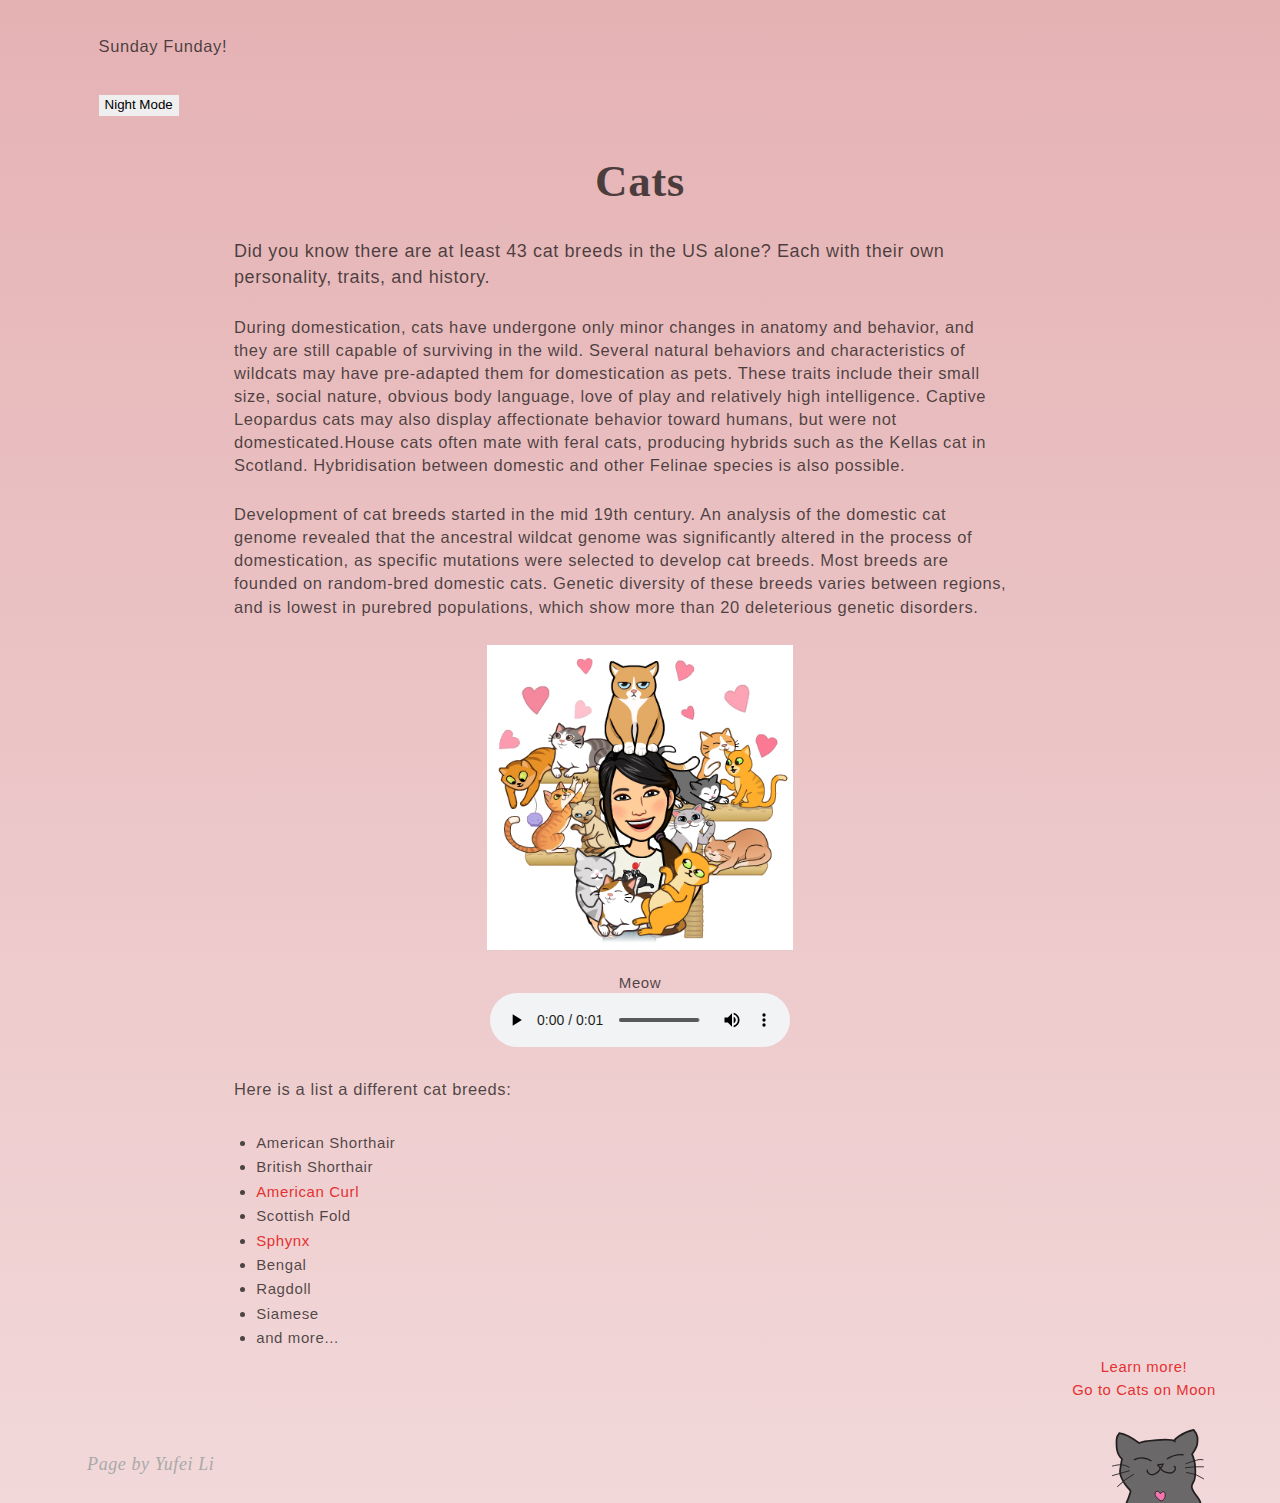
<file: cats/index.html>
<!DOCTYPE html>
<html>

<head>
    <meta charset="UTF-8">
    <title>Cats</title>
    <meta name="author" content="Yufei Li" />
    <meta name="description" content="All About Cats" />
    <meta name="viewport" content="width=device-width, initial-scale=1.0" />
    <link rel="stylesheet" type="text/css" href="css/styles.css" />
</head>

<body>
    <header>
        <h3 id="date"></h3>
        <h3><button type="button">Night Mode</button></h3>
        <h1>Cats</h1>
    </header>
    <main class="grid">
        <div class="content">
            <p>
            <h2>Did you know there are at least 43 cat breeds in the US alone? Each with their own personality, traits,
                and
                history.
            </h2>
            </p>
            <p>
            <h3>During domestication, cats have undergone only minor changes in anatomy and behavior, and they are still
                capable of surviving in the wild. Several natural behaviors and characteristics of wildcats may have
                pre-adapted them for domestication as pets. These traits include their small size, social nature,
                obvious
                body language, love of play and relatively high intelligence. Captive Leopardus cats may also display
                affectionate behavior toward humans, but were not domesticated.House cats often mate with feral cats,
                producing hybrids such as the Kellas cat in Scotland. Hybridisation between domestic and other Felinae
                species is also possible. </h3>
            </p>
            <p>
            <h3> Development of cat breeds started in the mid 19th century. An analysis of the domestic cat genome
                revealed
                that the ancestral wildcat genome was significantly altered in the process of domestication, as specific
                mutations were selected to develop cat breeds. Most breeds are founded on random-bred domestic cats.
                Genetic
                diversity of these breeds varies between regions, and is lowest in purebred populations, which show more
                than 20 deleterious genetic disorders.</h3>
            </p>
            <section class='image'>
                <img src="images/cats.png" alt="My bitmoji with cats" sizes="(max-width: 1024px) 100vw,
            60vw" srcset="images/cats-s.png 600w, images/cats.png 1000w" id='bitmoji'/>
            </section>
            <figure>
                <figcaption>Meow</figcaption>
                <audio
                    controls
                    src="audio/meow.mp3">
                        Your browser does not support the
                        <code>audio</code> element.
                </audio>
            </figure>
            <nav>
                <h3>Here is a list a different cat breeds:</h3>
                <ul class="flex">
                    <li class="list">
                        American Shorthair
                    </li>
                    <li class="list">
                        British Shorthair
                    </li>
                    <li class="list">
                        <a href="curl.html">American Curl</a>
                    </li>
                    <li class="list">
                        Scottish Fold
                    </li>
                    <li class="list">
                        <a href="sphynx.html">Sphynx</a>
                    </li>
                    <li class="list">
                        Bengal
                    </li>
                    <li class="list">
                        Ragdoll
                    </li>
                    <li class="list">
                        Siamese
                    </li>
                    <li class="list">
                        and more...
                    </li>
                </ul>
        </div>
        </nav>
        <br>
        <p class="navi">
            <a href="https://en.wikipedia.org/wiki/Cat" target="_blank" class="links" id="right">
                Learn more!
            </a>
            <br>
            <a href="catsonmoon.html" class="links">Go to Cats on Moon</a>
        </p>
    </main>
    <br>
        <section>
            <a href="index.html">
                <svg id="svg" data-name="Layer 1" viewBox="0 0 210.62 170.24">
                    <title>Grey cat logo</title>
                    <defs>
                        <style>
                            .cls-1,
                            .cls-2,
                            .cls-3 {
                                fill: #6b6869;
                            }

                            .cls-1,
                            .cls-2,
                            .cls-3,
                            .cls-4,
                            .cls-5 {
                                stroke: #231f20;
                                stroke-miterlimit: 10;
                            }

                            .cls-1 {
                                stroke-width: 4px;
                            }

                            .cls-2 {
                                stroke-width: 3px;
                            }

                            .cls-3,
                            .cls-4,
                            .cls-5 {
                                stroke-width: 2px;
                            }

                            .cls-4 {
                                fill: #f176ad;
                            }

                            .cls-5 {
                                fill: none;
                            }
                        </style>
                    </defs>
                    <path id="head" class="cls-1"
                        d="M207.43,198.41c-2.14-9.26-9.64-16-14.72-23.71-2.42-3.66-4.72-8.06-5.34-12.44-.85-6,4.41-11.63,6.1-17,3-9.52,2.33-19.75,1.61-29.7a66.36,66.36,0,0,0-1.4-11C192.32,98.93,191,92.16,188.2,87c5.71-8,12.08-16.74,12.08-26.51,0-4.26.88-8.61-.13-12.76a36.46,36.46,0,0,0-8.47-16.17A89.43,89.43,0,0,0,158,46.05c-4.23,2.94-10.29,5.69-10,10.79-10.36-7.3-73.29-.07-81.11,4.47C53.39,51.07,38.93,40.45,22,38.64a23.15,23.15,0,0,0-6.5,14.91c-.3,7.89-.58,15.87,1,23.62s5.09,15.37,11.28,20.38c-1,6.28-2.43,13.89-3.38,20.17a55.42,55.42,0,0,0-.92,10.51c.35,8.4,4.51,16.16,9,23.32a106.67,106.67,0,0,0,6.9,9.94c2.09,2.65,4.91,4.88,6.89,7.56a4.27,4.27,0,0,1,1.12,2.43c.19,2.5-1.41,5.85-2.13,8.21a130.51,130.51,0,0,1-7.53,19.05"
                        transform="translate(-5.08 -29.38)" />
                    <path id="eye_right" data-name="eye right" class="cls-2" d="M130.58,98.06a57.61,57.61,0,0,1,38-9.86"
                        transform="translate(-5.08 -29.38)" />
                    <path id="eye_left" data-name="eye left" class="cls-2" d="M55,99.91c12.41-6.6,28.87-5.62,40.31,2.41"
                        transform="translate(-5.08 -29.38)" />
                    <path id="mouth_left" data-name="mouth left" class="cls-2"
                        d="M85.68,122.27c-2,6.51,6.19,12.6,13.24,11.53,4.61-.71,8.47-3.41,11.54-6.63,1.4-1.47,3.37-3.4,4.19-5.23,1.78-4-3.1-8.89-6.48-10.7"
                        transform="translate(-5.08 -29.38)" />
                    <path id="whisker2" class="cls-3" d="M45.58,124.59,5.35,136.07"
                        transform="translate(-5.08 -29.38)" />
                    <path id="wihsker3" class="cls-3" d="M55,132.63a169.72,169.72,0,0,0-37.95,28.91"
                        transform="translate(-5.08 -29.38)" />
                    <path id="mouth_right" data-name="mouth right" class="cls-2"
                        d="M110.14,110.57a38.55,38.55,0,0,0,11.54-.89,11.71,11.71,0,0,1-6.52,8.38c3,4.12,5.34,7.54,10.2,9.42,5.52,2.15,11.83,3.59,17.38,1.51s9.27-9,6-13.68l-2.53-.64"
                        transform="translate(-5.08 -29.38)" />
                    <path id="heart" class="cls-4"
                        d="M117.09,194a52.09,52.09,0,0,1-9-7c-2.8-2.69-5.67-7-4.5-11.24a5.36,5.36,0,0,1,6.09-4.12c2.45.56,4.49,2.87,5.84,5.6,2.17-3,6.79-6.31,9.33-3.81a7.19,7.19,0,0,1,1.65,3.67C128.07,185,123.32,193.14,117.09,194Z"
                        transform="translate(-5.08 -29.38)" />
                    <path id="whister4" class="cls-5" d="M173,108.9l20.07-6.62c6.76-2.23,14.06-4.47,20.84-2.32"
                        transform="translate(-5.08 -29.38)" />
                    <path id="whisker5" class="cls-5" d="M171.88,118a228.06,228.06,0,0,1,43.23-2.26"
                        transform="translate(-5.08 -29.38)" />
                    <path id="whisker6" class="cls-5" d="M174.44,128.58a80.84,80.84,0,0,1,40.67,15"
                        transform="translate(-5.08 -29.38)" />
                    <path id="whisker1" class="cls-5"
                        d="M5.35,114.25c7.19-1.79,14.47-3.58,21.78-3.1a38.13,38.13,0,0,1,18.32,6.26"
                        transform="translate(-5.08 -29.38)" />
                </svg>
            </a>
        </section>
    <footer style="color:darkgray" id="footer">
        Page by Yufei Li
    </footer>
    <script src="js/js.js"></script>
</body>

</html>
</file>
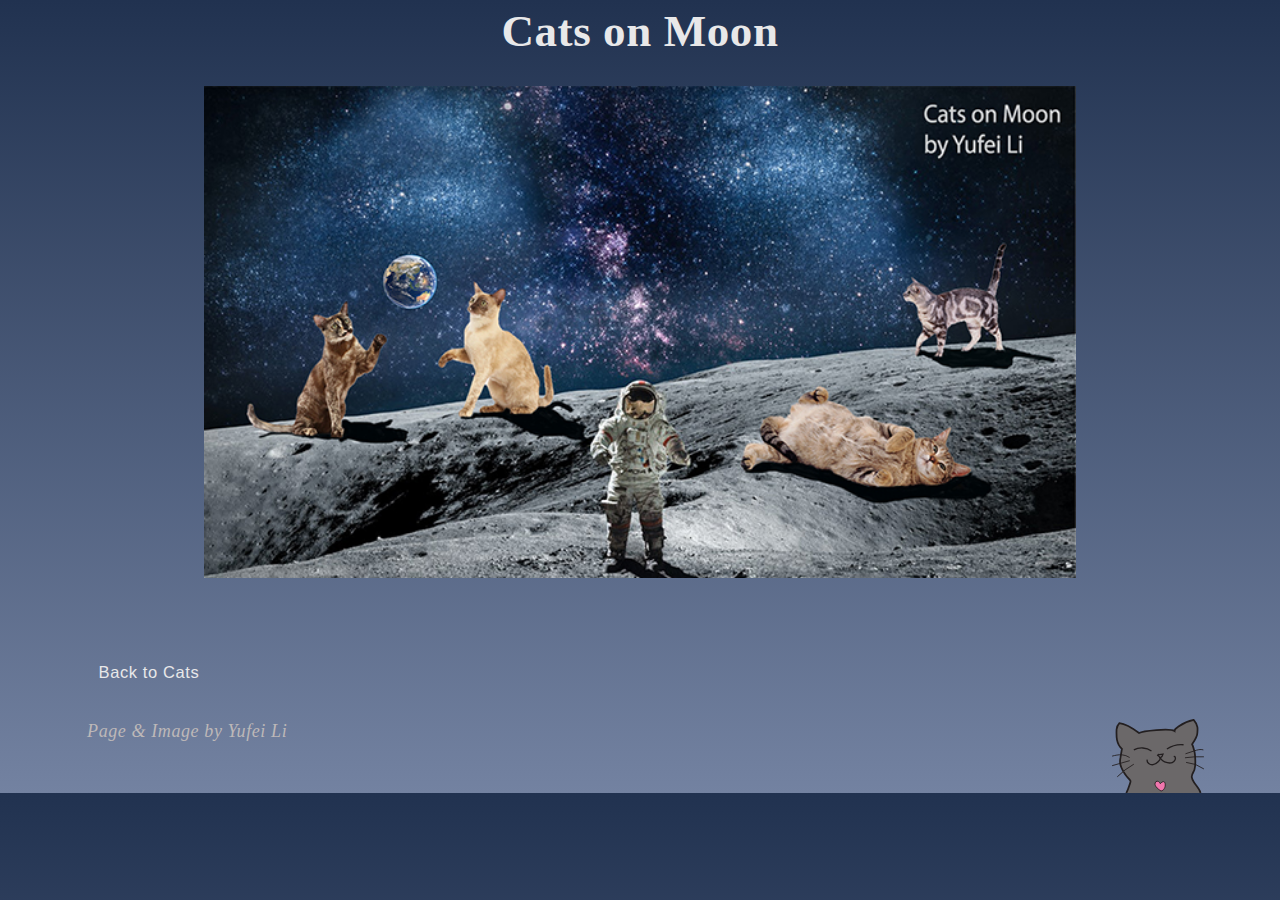
<file: cats/catsonmoon.html>
<!DOCTYPE html>
<html>

<head>
    <meta charset="UTF-8">
    <title>Cats on Moon</title>
    <meta name="author" content="Yufei Li" />
    <meta name="description" content="All About Cats" />
    <meta name="viewport" content="width=device-width, initial-scale=1.0" />
    <link rel="stylesheet" type="text/css" href="css/styles.css" />
</head>

<body id="photoshop">
    <header>
        <h1 class='whitetitle'>Cats on Moon</h1>
    </header>
    <main>
        <section class="image" id="moon">
            <img src="images/catsonmoon.jpg" alt="A photoshop image of four cats on moon"
                srcset="images/catsonmoon-s.jpg 500w, images/catsonmoon.jpg 1000w" />
        </section>
        <br>
        <a href="index.html">
            <h3 class=whitetitle>Back to Cats</h3>
        </a>
        <section>
            <a href="index.html">
                <svg id="svg" data-name="Layer 1" viewBox="0 0 210.62 170.24">
                    <title>Grey cat logo</title>
                    <defs>
                        <style>
                            .cls-1,
                            .cls-2,
                            .cls-3 {
                                fill: #6b6869;
                            }

                            .cls-1,
                            .cls-2,
                            .cls-3,
                            .cls-4,
                            .cls-5 {
                                stroke: #231f20;
                                stroke-miterlimit: 10;
                            }

                            .cls-1 {
                                stroke-width: 4px;
                            }

                            .cls-2 {
                                stroke-width: 3px;
                            }

                            .cls-3,
                            .cls-4,
                            .cls-5 {
                                stroke-width: 2px;
                            }

                            .cls-4 {
                                fill: #f176ad;
                            }

                            .cls-5 {
                                fill: none;
                            }
                        </style>
                    </defs>
                    <path id="head" class="cls-1"
                        d="M207.43,198.41c-2.14-9.26-9.64-16-14.72-23.71-2.42-3.66-4.72-8.06-5.34-12.44-.85-6,4.41-11.63,6.1-17,3-9.52,2.33-19.75,1.61-29.7a66.36,66.36,0,0,0-1.4-11C192.32,98.93,191,92.16,188.2,87c5.71-8,12.08-16.74,12.08-26.51,0-4.26.88-8.61-.13-12.76a36.46,36.46,0,0,0-8.47-16.17A89.43,89.43,0,0,0,158,46.05c-4.23,2.94-10.29,5.69-10,10.79-10.36-7.3-73.29-.07-81.11,4.47C53.39,51.07,38.93,40.45,22,38.64a23.15,23.15,0,0,0-6.5,14.91c-.3,7.89-.58,15.87,1,23.62s5.09,15.37,11.28,20.38c-1,6.28-2.43,13.89-3.38,20.17a55.42,55.42,0,0,0-.92,10.51c.35,8.4,4.51,16.16,9,23.32a106.67,106.67,0,0,0,6.9,9.94c2.09,2.65,4.91,4.88,6.89,7.56a4.27,4.27,0,0,1,1.12,2.43c.19,2.5-1.41,5.85-2.13,8.21a130.51,130.51,0,0,1-7.53,19.05"
                        transform="translate(-5.08 -29.38)" />
                    <path id="eye_right" data-name="eye right" class="cls-2" d="M130.58,98.06a57.61,57.61,0,0,1,38-9.86"
                        transform="translate(-5.08 -29.38)" />
                    <path id="eye_left" data-name="eye left" class="cls-2" d="M55,99.91c12.41-6.6,28.87-5.62,40.31,2.41"
                        transform="translate(-5.08 -29.38)" />
                    <path id="mouth_left" data-name="mouth left" class="cls-2"
                        d="M85.68,122.27c-2,6.51,6.19,12.6,13.24,11.53,4.61-.71,8.47-3.41,11.54-6.63,1.4-1.47,3.37-3.4,4.19-5.23,1.78-4-3.1-8.89-6.48-10.7"
                        transform="translate(-5.08 -29.38)" />
                    <path id="whisker2" class="cls-3" d="M45.58,124.59,5.35,136.07"
                        transform="translate(-5.08 -29.38)" />
                    <path id="wihsker3" class="cls-3" d="M55,132.63a169.72,169.72,0,0,0-37.95,28.91"
                        transform="translate(-5.08 -29.38)" />
                    <path id="mouth_right" data-name="mouth right" class="cls-2"
                        d="M110.14,110.57a38.55,38.55,0,0,0,11.54-.89,11.71,11.71,0,0,1-6.52,8.38c3,4.12,5.34,7.54,10.2,9.42,5.52,2.15,11.83,3.59,17.38,1.51s9.27-9,6-13.68l-2.53-.64"
                        transform="translate(-5.08 -29.38)" />
                    <path id="heart" class="cls-4"
                        d="M117.09,194a52.09,52.09,0,0,1-9-7c-2.8-2.69-5.67-7-4.5-11.24a5.36,5.36,0,0,1,6.09-4.12c2.45.56,4.49,2.87,5.84,5.6,2.17-3,6.79-6.31,9.33-3.81a7.19,7.19,0,0,1,1.65,3.67C128.07,185,123.32,193.14,117.09,194Z"
                        transform="translate(-5.08 -29.38)" />
                    <path id="whister4" class="cls-5" d="M173,108.9l20.07-6.62c6.76-2.23,14.06-4.47,20.84-2.32"
                        transform="translate(-5.08 -29.38)" />
                    <path id="whisker5" class="cls-5" d="M171.88,118a228.06,228.06,0,0,1,43.23-2.26"
                        transform="translate(-5.08 -29.38)" />
                    <path id="whisker6" class="cls-5" d="M174.44,128.58a80.84,80.84,0,0,1,40.67,15"
                        transform="translate(-5.08 -29.38)" />
                    <path id="whisker1" class="cls-5"
                        d="M5.35,114.25c7.19-1.79,14.47-3.58,21.78-3.1a38.13,38.13,0,0,1,18.32,6.26"
                        transform="translate(-5.08 -29.38)" />
                </svg>
            </a>
        </section>
    </main>
    <footer style="color:rgb(189, 184, 184)" id="footer">
        Page & Image by Yufei Li
    </footer>
</body>

</html>
</file>
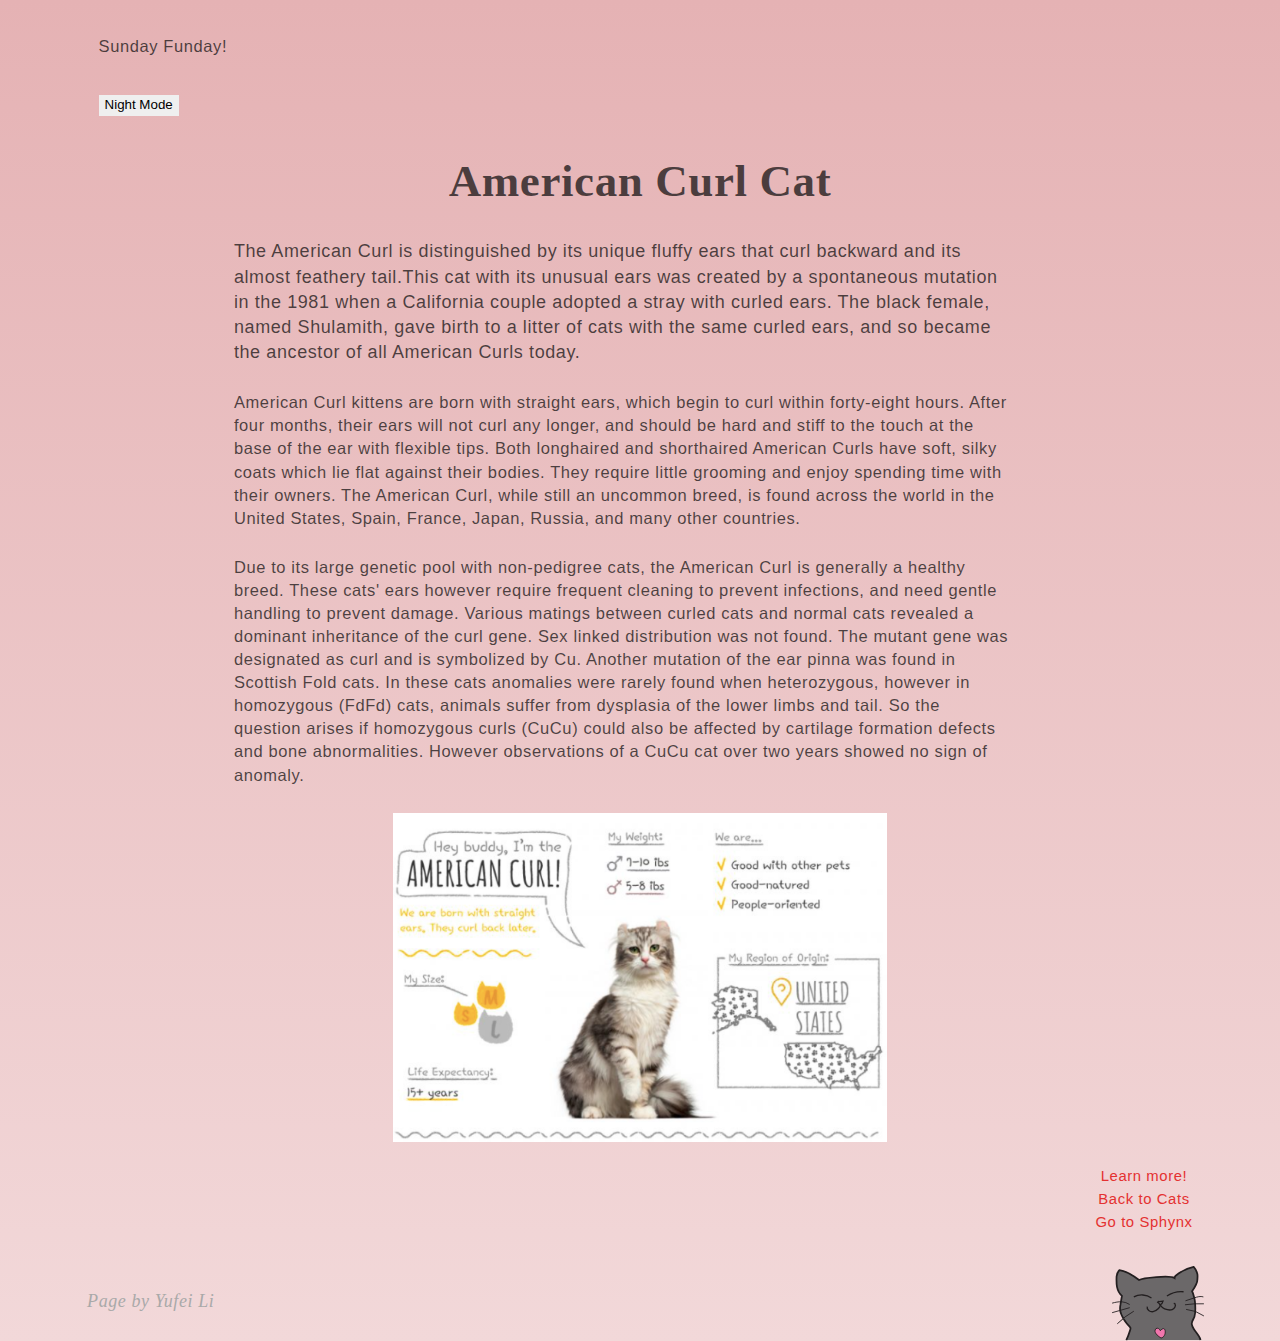
<file: cats/curl.html>
<!DOCTYPE html>
<html>

<head>
    <meta charset="UTF-8">
    <title>American Curl</title>
    <meta name="author" content="Yufei Li" />
    <meta name="description" content="All About Cats" />
    <meta name="viewport" content="width=device-width, initial-scale=1.0" />
    <link rel="stylesheet" type="text/css" href="css/styles.css" />
</head>

<body>
    <header>
        <h3 id="date"></h3>
        <h3><button type="button">Night Mode</button></h3>
        <h1>American Curl Cat</h1>
    </header>
    <main class="grid">
        <div class="content">
            <p>
            <h2>The American Curl is distinguished by its unique fluffy ears that curl backward and its almost feathery
                tail.This cat with its unusual ears was created by a spontaneous mutation in the 1981 when a California
                couple adopted a stray with curled ears. The black female, named Shulamith, gave birth to a litter of
                cats
                with the same curled ears, and so became the ancestor of all American Curls today.</h2>
            </p>
            <p>
            <h3>American Curl kittens are born with straight ears, which begin to curl within forty-eight hours. After
                four
                months, their ears will not curl any longer, and should be hard and stiff to the touch at the base of
                the
                ear with flexible tips. Both longhaired and shorthaired American Curls have soft, silky coats which lie
                flat
                against their bodies. They require little grooming and enjoy spending time with their owners. The
                American
                Curl, while still an uncommon breed, is found across the world in the United States, Spain, France,
                Japan,
                Russia, and many other countries.
            </h3>
            </p>
            <p>
            <h3>Due to its large genetic pool with non-pedigree cats, the American Curl is generally a healthy breed.
                These cats' ears however require frequent cleaning to prevent infections, and need gentle handling to
                prevent damage. Various matings between curled cats and normal cats revealed a dominant inheritance of
                the
                curl gene. Sex linked distribution was not found. The mutant gene was designated as curl and is
                symbolized
                by Cu. Another mutation of the ear pinna was found in Scottish Fold cats. In these cats anomalies were
                rarely found when heterozygous, however in homozygous (FdFd) cats, animals suffer from dysplasia of the
                lower limbs and tail. So the question arises if homozygous curls (CuCu) could also be affected by
                cartilage formation defects and bone abnormalities. However observations of a CuCu cat over two years
                showed
                no sign of anomaly.</h3>
            </p>
            <section class="image">
                <img src="images/curl.png" alt="A picture of an American Curl cat with infomation" sizes="(max-width: 1024px) 100vw,
            60vw" srcset="images/curl-s.png 600w,images/curl.png 1000w" />
            </section>
        </div>
        <p class="navi">
            <a href="https://en.wikipedia.org/wiki/American_Curl" target="_blank" class="links" id="right">
                Learn more!
            </a>
            <br>
            <a href="index.html" class="links">Back to Cats</a>
            <br>
            <a href="sphynx.html" class="links">Go to Sphynx</a>
        </p>
    </main>
        <br>
        <br>
        <section>
            <a href="index.html">
                <svg id="svg" data-name="Layer 1" viewBox="0 0 210.62 170.24">
                    <title>Grey cat logo</title>
                    <defs>
                        <style>
                            .cls-1,
                            .cls-2,
                            .cls-3 {
                                fill: #6b6869;
                            }

                            .cls-1,
                            .cls-2,
                            .cls-3,
                            .cls-4,
                            .cls-5 {
                                stroke: #231f20;
                                stroke-miterlimit: 10;
                            }

                            .cls-1 {
                                stroke-width: 4px;
                            }

                            .cls-2 {
                                stroke-width: 3px;
                            }

                            .cls-3,
                            .cls-4,
                            .cls-5 {
                                stroke-width: 2px;
                            }

                            .cls-4 {
                                fill: #f176ad;
                            }

                            .cls-5 {
                                fill: none;
                            }
                        </style>
                    </defs>
                    <path id="head" class="cls-1"
                        d="M207.43,198.41c-2.14-9.26-9.64-16-14.72-23.71-2.42-3.66-4.72-8.06-5.34-12.44-.85-6,4.41-11.63,6.1-17,3-9.52,2.33-19.75,1.61-29.7a66.36,66.36,0,0,0-1.4-11C192.32,98.93,191,92.16,188.2,87c5.71-8,12.08-16.74,12.08-26.51,0-4.26.88-8.61-.13-12.76a36.46,36.46,0,0,0-8.47-16.17A89.43,89.43,0,0,0,158,46.05c-4.23,2.94-10.29,5.69-10,10.79-10.36-7.3-73.29-.07-81.11,4.47C53.39,51.07,38.93,40.45,22,38.64a23.15,23.15,0,0,0-6.5,14.91c-.3,7.89-.58,15.87,1,23.62s5.09,15.37,11.28,20.38c-1,6.28-2.43,13.89-3.38,20.17a55.42,55.42,0,0,0-.92,10.51c.35,8.4,4.51,16.16,9,23.32a106.67,106.67,0,0,0,6.9,9.94c2.09,2.65,4.91,4.88,6.89,7.56a4.27,4.27,0,0,1,1.12,2.43c.19,2.5-1.41,5.85-2.13,8.21a130.51,130.51,0,0,1-7.53,19.05"
                        transform="translate(-5.08 -29.38)" />
                    <path id="eye_right" data-name="eye right" class="cls-2" d="M130.58,98.06a57.61,57.61,0,0,1,38-9.86"
                        transform="translate(-5.08 -29.38)" />
                    <path id="eye_left" data-name="eye left" class="cls-2" d="M55,99.91c12.41-6.6,28.87-5.62,40.31,2.41"
                        transform="translate(-5.08 -29.38)" />
                    <path id="mouth_left" data-name="mouth left" class="cls-2"
                        d="M85.68,122.27c-2,6.51,6.19,12.6,13.24,11.53,4.61-.71,8.47-3.41,11.54-6.63,1.4-1.47,3.37-3.4,4.19-5.23,1.78-4-3.1-8.89-6.48-10.7"
                        transform="translate(-5.08 -29.38)" />
                    <path id="whisker2" class="cls-3" d="M45.58,124.59,5.35,136.07"
                        transform="translate(-5.08 -29.38)" />
                    <path id="wihsker3" class="cls-3" d="M55,132.63a169.72,169.72,0,0,0-37.95,28.91"
                        transform="translate(-5.08 -29.38)" />
                    <path id="mouth_right" data-name="mouth right" class="cls-2"
                        d="M110.14,110.57a38.55,38.55,0,0,0,11.54-.89,11.71,11.71,0,0,1-6.52,8.38c3,4.12,5.34,7.54,10.2,9.42,5.52,2.15,11.83,3.59,17.38,1.51s9.27-9,6-13.68l-2.53-.64"
                        transform="translate(-5.08 -29.38)" />
                    <path id="heart" class="cls-4"
                        d="M117.09,194a52.09,52.09,0,0,1-9-7c-2.8-2.69-5.67-7-4.5-11.24a5.36,5.36,0,0,1,6.09-4.12c2.45.56,4.49,2.87,5.84,5.6,2.17-3,6.79-6.31,9.33-3.81a7.19,7.19,0,0,1,1.65,3.67C128.07,185,123.32,193.14,117.09,194Z"
                        transform="translate(-5.08 -29.38)" />
                    <path id="whister4" class="cls-5" d="M173,108.9l20.07-6.62c6.76-2.23,14.06-4.47,20.84-2.32"
                        transform="translate(-5.08 -29.38)" />
                    <path id="whisker5" class="cls-5" d="M171.88,118a228.06,228.06,0,0,1,43.23-2.26"
                        transform="translate(-5.08 -29.38)" />
                    <path id="whisker6" class="cls-5" d="M174.44,128.58a80.84,80.84,0,0,1,40.67,15"
                        transform="translate(-5.08 -29.38)" />
                    <path id="whisker1" class="cls-5"
                        d="M5.35,114.25c7.19-1.79,14.47-3.58,21.78-3.1a38.13,38.13,0,0,1,18.32,6.26"
                        transform="translate(-5.08 -29.38)" />
                </svg>
            </a>
        </section>
    <footer style="color:darkgray" id="footer">
        Page by Yufei Li
    </footer>
    <script src="js/js.js"></script>
</body>

</html>
</file>
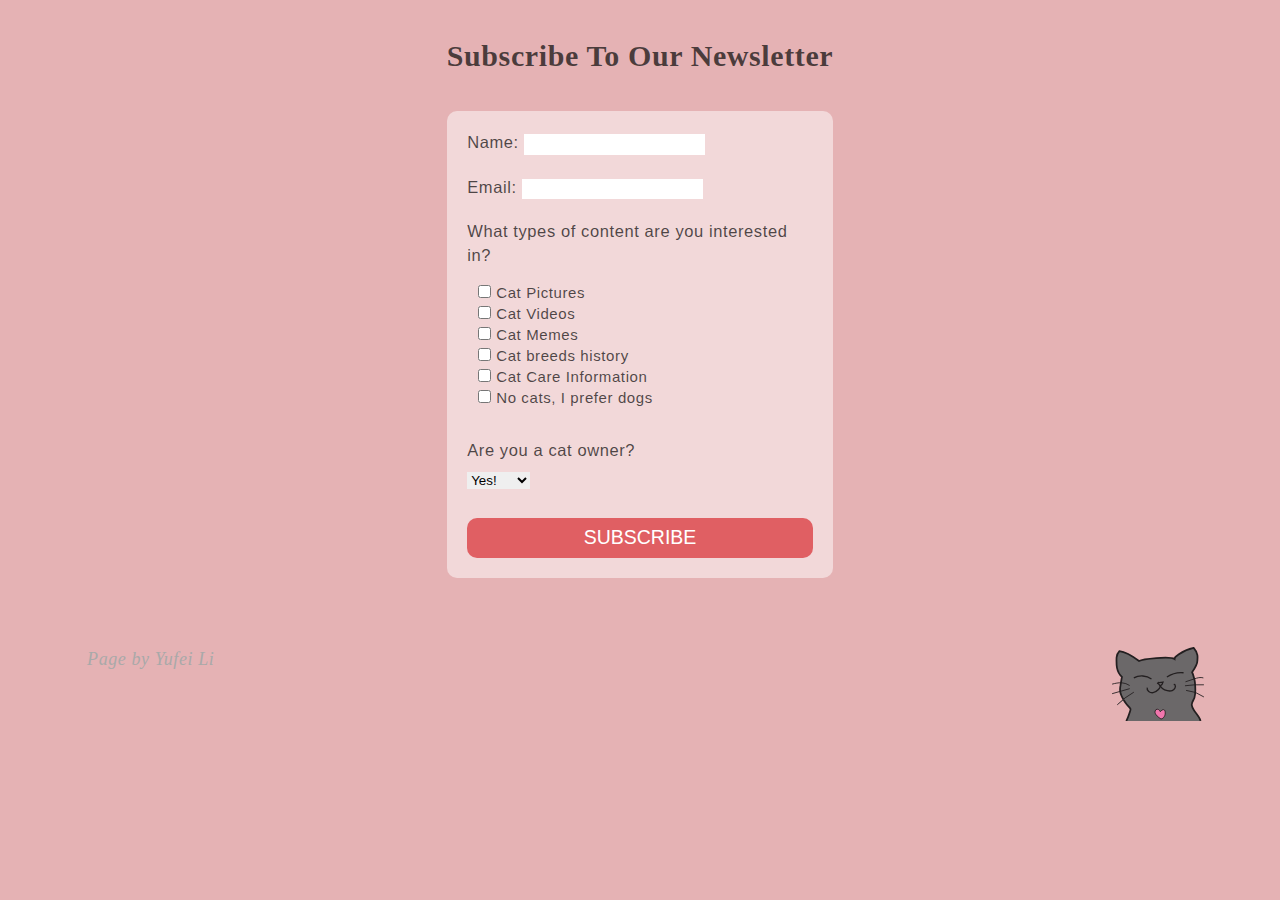
<file: cats/form.html>
<!DOCTYPE html>
<html>

<head>
    <meta charset="UTF-8">
    <title>Newsletter</title>
    <meta name="author" content="Yufei Li" />
    <meta name="description" content="All About Cats" />
    <meta name="viewport" content="width=device-width, initial-scale=1.0" />
    <link rel="stylesheet" type="text/css" href="css/styles.css" />
</head>
<body id="form">
    <section>
        <p>
            <h1 id="newsletter">Subscribe To Our Newsletter</h1>
        </p>
        <form class="kwes-form" action="https://kwes.io/api/foreign/forms/di40o7xnwfZNMtB3HwIl">
            <p>
                Name: <input type="text" name="name" required/>
            </p>
            <br>
            <p>
                Email: <input type="text" name="email" required/>
            </p>
            <br>
            <p>
                What types of content are you interested in?
            </p>
            <fieldset data-kw-group>
                <input type="checkbox" name="content" value="catpictures"/> Cat Pictures <br>
                <input type="checkbox" name="content" value="catvideos"/> Cat Videos<br>
                <input type="checkbox" name="content" value="catmemes"/> Cat Memes<br>
                <input type="checkbox" name="content" value="cat"/> Cat breeds history <br>
                <input type="checkbox" name="content" value="catinfo"/> Cat Care Information<br>
                <input type="checkbox" name="content" value="dog"/> No cats, I prefer dogs <br>
            </fieldset>
            <br>
        <p>
            Are you a cat owner?
        </p>
        <select name="owner">
            <option value="yes">
                Yes!
            </option>
            <option value="no">
                Not yet
            </option>
        </select>
        <br>
        <button type="submit" id="submit">SUBSCRIBE</button>
        </form>
    </section>
    <section>
        <a href="index.html">
            <svg id="svg" data-name="Layer 1" viewBox="0 0 210.62 170.24">
                <title>Grey cat logo</title>
                <defs>
                    <style>
                        .cls-1,
                        .cls-2,
                        .cls-3 {
                            fill: #6b6869;
                        }

                        .cls-1,
                        .cls-2,
                        .cls-3,
                        .cls-4,
                        .cls-5 {
                            stroke: #231f20;
                            stroke-miterlimit: 10;
                        }

                        .cls-1 {
                            stroke-width: 4px;
                        }

                        .cls-2 {
                            stroke-width: 3px;
                        }

                        .cls-3,
                        .cls-4,
                        .cls-5 {
                            stroke-width: 2px;
                        }

                        .cls-4 {
                            fill: #f176ad;
                        }

                        .cls-5 {
                            fill: none;
                        }
                    </style>
                </defs>
                <path id="head" class="cls-1"
                    d="M207.43,198.41c-2.14-9.26-9.64-16-14.72-23.71-2.42-3.66-4.72-8.06-5.34-12.44-.85-6,4.41-11.63,6.1-17,3-9.52,2.33-19.75,1.61-29.7a66.36,66.36,0,0,0-1.4-11C192.32,98.93,191,92.16,188.2,87c5.71-8,12.08-16.74,12.08-26.51,0-4.26.88-8.61-.13-12.76a36.46,36.46,0,0,0-8.47-16.17A89.43,89.43,0,0,0,158,46.05c-4.23,2.94-10.29,5.69-10,10.79-10.36-7.3-73.29-.07-81.11,4.47C53.39,51.07,38.93,40.45,22,38.64a23.15,23.15,0,0,0-6.5,14.91c-.3,7.89-.58,15.87,1,23.62s5.09,15.37,11.28,20.38c-1,6.28-2.43,13.89-3.38,20.17a55.42,55.42,0,0,0-.92,10.51c.35,8.4,4.51,16.16,9,23.32a106.67,106.67,0,0,0,6.9,9.94c2.09,2.65,4.91,4.88,6.89,7.56a4.27,4.27,0,0,1,1.12,2.43c.19,2.5-1.41,5.85-2.13,8.21a130.51,130.51,0,0,1-7.53,19.05"
                    transform="translate(-5.08 -29.38)" />
                <path id="eye_right" data-name="eye right" class="cls-2" d="M130.58,98.06a57.61,57.61,0,0,1,38-9.86"
                    transform="translate(-5.08 -29.38)" />
                <path id="eye_left" data-name="eye left" class="cls-2" d="M55,99.91c12.41-6.6,28.87-5.62,40.31,2.41"
                    transform="translate(-5.08 -29.38)" />
                <path id="mouth_left" data-name="mouth left" class="cls-2"
                    d="M85.68,122.27c-2,6.51,6.19,12.6,13.24,11.53,4.61-.71,8.47-3.41,11.54-6.63,1.4-1.47,3.37-3.4,4.19-5.23,1.78-4-3.1-8.89-6.48-10.7"
                    transform="translate(-5.08 -29.38)" />
                <path id="whisker2" class="cls-3" d="M45.58,124.59,5.35,136.07"
                    transform="translate(-5.08 -29.38)" />
                <path id="wihsker3" class="cls-3" d="M55,132.63a169.72,169.72,0,0,0-37.95,28.91"
                    transform="translate(-5.08 -29.38)" />
                <path id="mouth_right" data-name="mouth right" class="cls-2"
                    d="M110.14,110.57a38.55,38.55,0,0,0,11.54-.89,11.71,11.71,0,0,1-6.52,8.38c3,4.12,5.34,7.54,10.2,9.42,5.52,2.15,11.83,3.59,17.38,1.51s9.27-9,6-13.68l-2.53-.64"
                    transform="translate(-5.08 -29.38)" />
                <path id="heart" class="cls-4"
                    d="M117.09,194a52.09,52.09,0,0,1-9-7c-2.8-2.69-5.67-7-4.5-11.24a5.36,5.36,0,0,1,6.09-4.12c2.45.56,4.49,2.87,5.84,5.6,2.17-3,6.79-6.31,9.33-3.81a7.19,7.19,0,0,1,1.65,3.67C128.07,185,123.32,193.14,117.09,194Z"
                    transform="translate(-5.08 -29.38)" />
                <path id="whister4" class="cls-5" d="M173,108.9l20.07-6.62c6.76-2.23,14.06-4.47,20.84-2.32"
                    transform="translate(-5.08 -29.38)" />
                <path id="whisker5" class="cls-5" d="M171.88,118a228.06,228.06,0,0,1,43.23-2.26"
                    transform="translate(-5.08 -29.38)" />
                <path id="whisker6" class="cls-5" d="M174.44,128.58a80.84,80.84,0,0,1,40.67,15"
                    transform="translate(-5.08 -29.38)" />
                <path id="whisker1" class="cls-5"
                    d="M5.35,114.25c7.19-1.79,14.47-3.58,21.78-3.1a38.13,38.13,0,0,1,18.32,6.26"
                    transform="translate(-5.08 -29.38)" />
            </svg>
        </a>
    </section>
<footer style="color:darkgray" id="footer">
    Page by Yufei Li
</footer>
<script src="https://kwes.io/v2/kwes-script.js" defer></script>
</body>
</html>
</file>
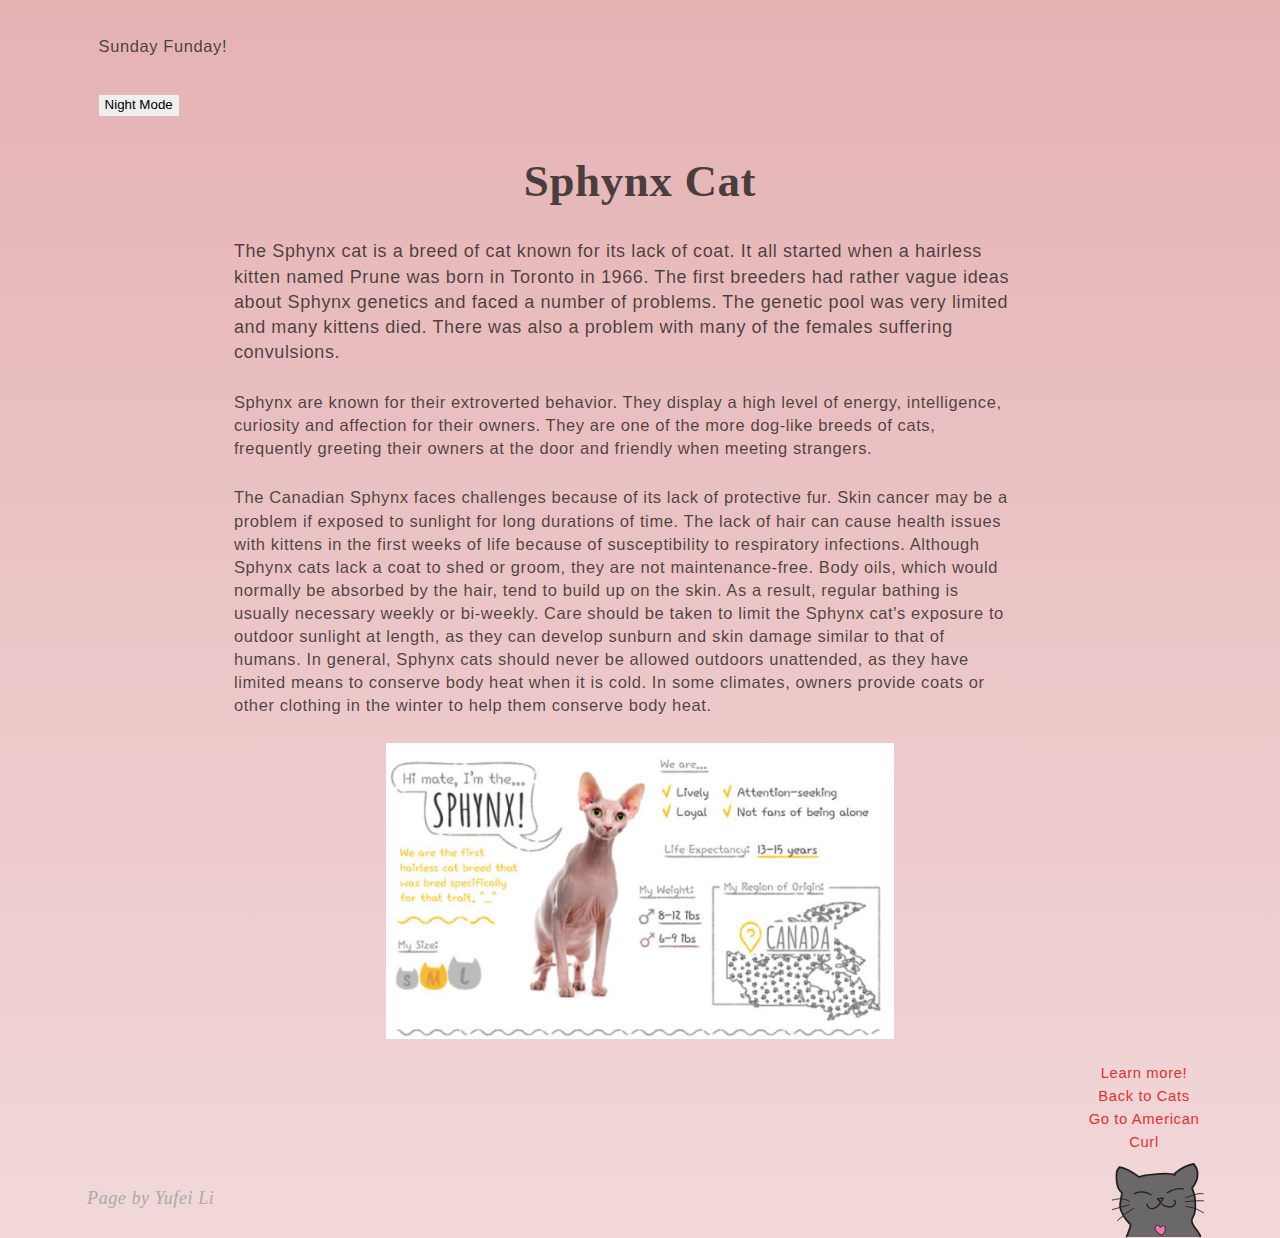
<file: cats/sphynx.html>
<!DOCTYPE html>
<html>

<head>
    <meta charset="UTF-8">
    <title>Sphynx</title>
    <meta name="author" content="Yufei Li" />
    <meta name="description" content="All About Cats" />
    <meta name="viewport" content="width=device-width, initial-scale=1.0" />
    <link rel="stylesheet" type="text/css" href="css/styles.css" />
</head>

<body>
    <header>
        <h3 id="date"></h3>
        <h3><button type="button">Night Mode</button></h3>
        <h1>Sphynx Cat</h1>
    </header>
    <main class="grid">
        <div class="content">
            <p>
            <h2>The Sphynx cat is a breed of cat known for its lack of coat. It all started when a hairless kitten named
                Prune was born in Toronto in 1966. The first breeders had rather vague ideas about Sphynx genetics and
                faced
                a number of problems. The genetic pool was very limited and many kittens died. There was also a problem
                with
                many of the females suffering convulsions. </h2>
            </p>
            <p>
            <h3>Sphynx are known for their extroverted behavior. They display a high level of energy, intelligence,
                curiosity and affection for their owners. They are one of the more dog-like breeds of cats, frequently
                greeting their owners at the door and friendly when meeting strangers.</h3>
            </p>
            <p>
            <h3>The Canadian Sphynx faces challenges because of its lack of protective fur. Skin cancer may be a problem
                if
                exposed to sunlight for long durations of time. The lack of hair can cause health issues with kittens in
                the
                first weeks of life because of susceptibility to respiratory infections. Although Sphynx cats lack a
                coat to
                shed or groom, they are not maintenance-free. Body oils, which would normally be absorbed by the hair,
                tend
                to build up on the skin. As a result, regular bathing is usually necessary weekly or bi-weekly. Care
                should
                be taken to limit the Sphynx cat's exposure to outdoor sunlight at length, as they can develop sunburn
                and
                skin damage similar to that of humans. In general, Sphynx cats should never be allowed outdoors
                unattended,
                as they have limited means to conserve body heat when it is cold. In some climates, owners provide coats
                or
                other clothing in the winter to help them conserve body heat. </h3>
            </p>
            <section class="image">
                <img src="images/sphynx.png" alt="A picture of a sphynx cat with infomation" sizes="(max-width: 1024px) 100vw,
            60vw" srcset="images/sphynx-s.png 600w, images/sphynx.png 1000w" />
            </section>
        </div>
        <p class="navi">
            <a href="https://en.wikipedia.org/wiki/Sphynx_cat" target="_blank" class="links" id="right">
                Learn more!
            </a>
            <br>
            <a href="index.html" class="links">Back to Cats</a>
            <br>
            <a href="curl.html" class="links">Go to American Curl</a>
        </p>
    </main>
        <br>
        <br>
        <section>
            <a href="index.html">
                <svg id="svg" data-name="Layer 1" viewBox="0 0 210.62 170.24">
                    <title>Grey cat logo</title>
                    <defs>
                        <style>
                            .cls-1,
                            .cls-2,
                            .cls-3 {
                                fill: #6b6869;
                            }

                            .cls-1,
                            .cls-2,
                            .cls-3,
                            .cls-4,
                            .cls-5 {
                                stroke: #231f20;
                                stroke-miterlimit: 10;
                            }

                            .cls-1 {
                                stroke-width: 4px;
                            }

                            .cls-2 {
                                stroke-width: 3px;
                            }

                            .cls-3,
                            .cls-4,
                            .cls-5 {
                                stroke-width: 2px;
                            }

                            .cls-4 {
                                fill: #f176ad;
                            }

                            .cls-5 {
                                fill: none;
                            }
                        </style>
                    </defs>
                    <path id="head" class="cls-1"
                        d="M207.43,198.41c-2.14-9.26-9.64-16-14.72-23.71-2.42-3.66-4.72-8.06-5.34-12.44-.85-6,4.41-11.63,6.1-17,3-9.52,2.33-19.75,1.61-29.7a66.36,66.36,0,0,0-1.4-11C192.32,98.93,191,92.16,188.2,87c5.71-8,12.08-16.74,12.08-26.51,0-4.26.88-8.61-.13-12.76a36.46,36.46,0,0,0-8.47-16.17A89.43,89.43,0,0,0,158,46.05c-4.23,2.94-10.29,5.69-10,10.79-10.36-7.3-73.29-.07-81.11,4.47C53.39,51.07,38.93,40.45,22,38.64a23.15,23.15,0,0,0-6.5,14.91c-.3,7.89-.58,15.87,1,23.62s5.09,15.37,11.28,20.38c-1,6.28-2.43,13.89-3.38,20.17a55.42,55.42,0,0,0-.92,10.51c.35,8.4,4.51,16.16,9,23.32a106.67,106.67,0,0,0,6.9,9.94c2.09,2.65,4.91,4.88,6.89,7.56a4.27,4.27,0,0,1,1.12,2.43c.19,2.5-1.41,5.85-2.13,8.21a130.51,130.51,0,0,1-7.53,19.05"
                        transform="translate(-5.08 -29.38)" />
                    <path id="eye_right" data-name="eye right" class="cls-2" d="M130.58,98.06a57.61,57.61,0,0,1,38-9.86"
                        transform="translate(-5.08 -29.38)" />
                    <path id="eye_left" data-name="eye left" class="cls-2" d="M55,99.91c12.41-6.6,28.87-5.62,40.31,2.41"
                        transform="translate(-5.08 -29.38)" />
                    <path id="mouth_left" data-name="mouth left" class="cls-2"
                        d="M85.68,122.27c-2,6.51,6.19,12.6,13.24,11.53,4.61-.71,8.47-3.41,11.54-6.63,1.4-1.47,3.37-3.4,4.19-5.23,1.78-4-3.1-8.89-6.48-10.7"
                        transform="translate(-5.08 -29.38)" />
                    <path id="whisker2" class="cls-3" d="M45.58,124.59,5.35,136.07"
                        transform="translate(-5.08 -29.38)" />
                    <path id="wihsker3" class="cls-3" d="M55,132.63a169.72,169.72,0,0,0-37.95,28.91"
                        transform="translate(-5.08 -29.38)" />
                    <path id="mouth_right" data-name="mouth right" class="cls-2"
                        d="M110.14,110.57a38.55,38.55,0,0,0,11.54-.89,11.71,11.71,0,0,1-6.52,8.38c3,4.12,5.34,7.54,10.2,9.42,5.52,2.15,11.83,3.59,17.38,1.51s9.27-9,6-13.68l-2.53-.64"
                        transform="translate(-5.08 -29.38)" />
                    <path id="heart" class="cls-4"
                        d="M117.09,194a52.09,52.09,0,0,1-9-7c-2.8-2.69-5.67-7-4.5-11.24a5.36,5.36,0,0,1,6.09-4.12c2.45.56,4.49,2.87,5.84,5.6,2.17-3,6.79-6.31,9.33-3.81a7.19,7.19,0,0,1,1.65,3.67C128.07,185,123.32,193.14,117.09,194Z"
                        transform="translate(-5.08 -29.38)" />
                    <path id="whister4" class="cls-5" d="M173,108.9l20.07-6.62c6.76-2.23,14.06-4.47,20.84-2.32"
                        transform="translate(-5.08 -29.38)" />
                    <path id="whisker5" class="cls-5" d="M171.88,118a228.06,228.06,0,0,1,43.23-2.26"
                        transform="translate(-5.08 -29.38)" />
                    <path id="whisker6" class="cls-5" d="M174.44,128.58a80.84,80.84,0,0,1,40.67,15"
                        transform="translate(-5.08 -29.38)" />
                    <path id="whisker1" class="cls-5"
                        d="M5.35,114.25c7.19-1.79,14.47-3.58,21.78-3.1a38.13,38.13,0,0,1,18.32,6.26"
                        transform="translate(-5.08 -29.38)" />
                </svg>
            </a>
        </section>
    <footer style="color:darkgray" id="footer">
        Page by Yufei Li
    </footer>
    <script src="js/js.js"></script>
</body>

</html>
</file>
<file: cats/css/styles.css>
*{
    margin: auto;
    border: none;
    line-height: 1.4em;
}

body{
    font-family: Tahoma, Arial, sans-serif;
    font-size: 15px;
    width: 90%;
    color: #181515c2;   
    background: linear-gradient(#e5b2b4, #f2d8d9);
    letter-spacing: 0.6px;

    }

p{
    font-family: Tahoma, Arial, sans-serif;
    font-size: 1.1em;
    }


h2, h3{
    font-family: Tahoma, Arial, sans-serif;
    }

h1{ 
    margin-top: 0;
    font-size: 3em;
    font-family: cursive;
    font-weight: 700;
    text-align: center;
}

h2{
    margin: 3%;
    font-weight: 540;
    font-size: 1.2em;
    width: 90%;
}

h3{
    margin: 3%;
    font-weight: 500;
    font-size: 1.1em;
    width: 90%;
}

.image{
    display: block;
    width: 100%;
    text-align: center;
    position: relative;
    margin: 2% 0;
}

a:link{
    text-decoration: none;
    color: rgb(228, 49, 49);
    line-height: 90%;
}

a:visited{
    color: #77090f;
}

a:hover{
    color: rgb(179, 98, 98);
}

a:active{
    color: rgb(85, 56, 61);
}

.list{
    margin: 1%;
    font-weight: 500;
    font-size: 1em;
    line-height: 90%;
    height: 8px;
}

.links{
    font-family: Tahoma, sans-serif;
    font-weight: 500;
    font-size: 0.9em;
    width: 100%;
}

#footer{
    font-family: 'Times New Roman', Times, serif;
    font-size: 1.2em;
    font-weight: 500;
    font-style: italic;
    margin:2% ;
}

#photoshop{
    background:linear-gradient( rgb(33, 50, 80), rgb(115, 130, 161) );
}

.whitetitle{
    color: rgb(232, 232, 233);
}

#svg{
    width: 8%;
    margin: 0 1%;
    float:right;
}

svg:hover  .cls-4 {
    fill:rgb(119, 5, 20)
}

.flex{
    display: flex;
    flex-flow: column;
    justify-content: space-between;
}

.grid{
    display: grid;
    grid-template-columns: 1fr 6fr 1fr;
    grid-template-rows: 1fr 60px;
}

.content{
    grid-column: 2/3;
}

.navi{
    grid-column: 3/4;
    grid-row: 2/3;
    text-align: center;
}
#date{
    margin-top: 3%;
    margin-bottom: 0;
}

figure {
    margin: 0;
    text-align: center;
}
#form{
    background: #e5b2b4;
}

#newsletter{
    font-size: 2em;
    text-align: center;
    margin: 3%;
}

form{
    width: 30%;
    background-color: #f2d8d9;
    padding: 20px;
    border-radius: 10px;
    margin-bottom: 6%;
}

#submit{
    background-color:#e05f63 ;
    color:white;
    border:none;
    border-radius: 10px;
    width:100%;
    height:40px;
    font-size: 1.3em;
    margin-top: 8%;
}

#submit:hover {
    background-color: #db060d;
    }
fieldset, select{
    margin-top: 3%;
}

@media (max-width: 768px){
    body{
        width: 98%;
        font-size: 12px;
    }
    #svg{
        width: 10%;
        margin: 0 3%;
        clear: right;
    }
    .links{
        margin: 2%;
    }
    h1{
        font-size: 2.5em;
    }
    #moon{
        margin: 250px 0;
    }
    p{
        line-height: 150%;
    }
    .grid{
        display: grid;
        grid-template-columns: 1fr;
    }
    .content{
        grid-column: auto;
    }
    .navi{
        grid-column: auto;
        margin: 0;
    }
    form{
        width: 50%;}
}
</file>
